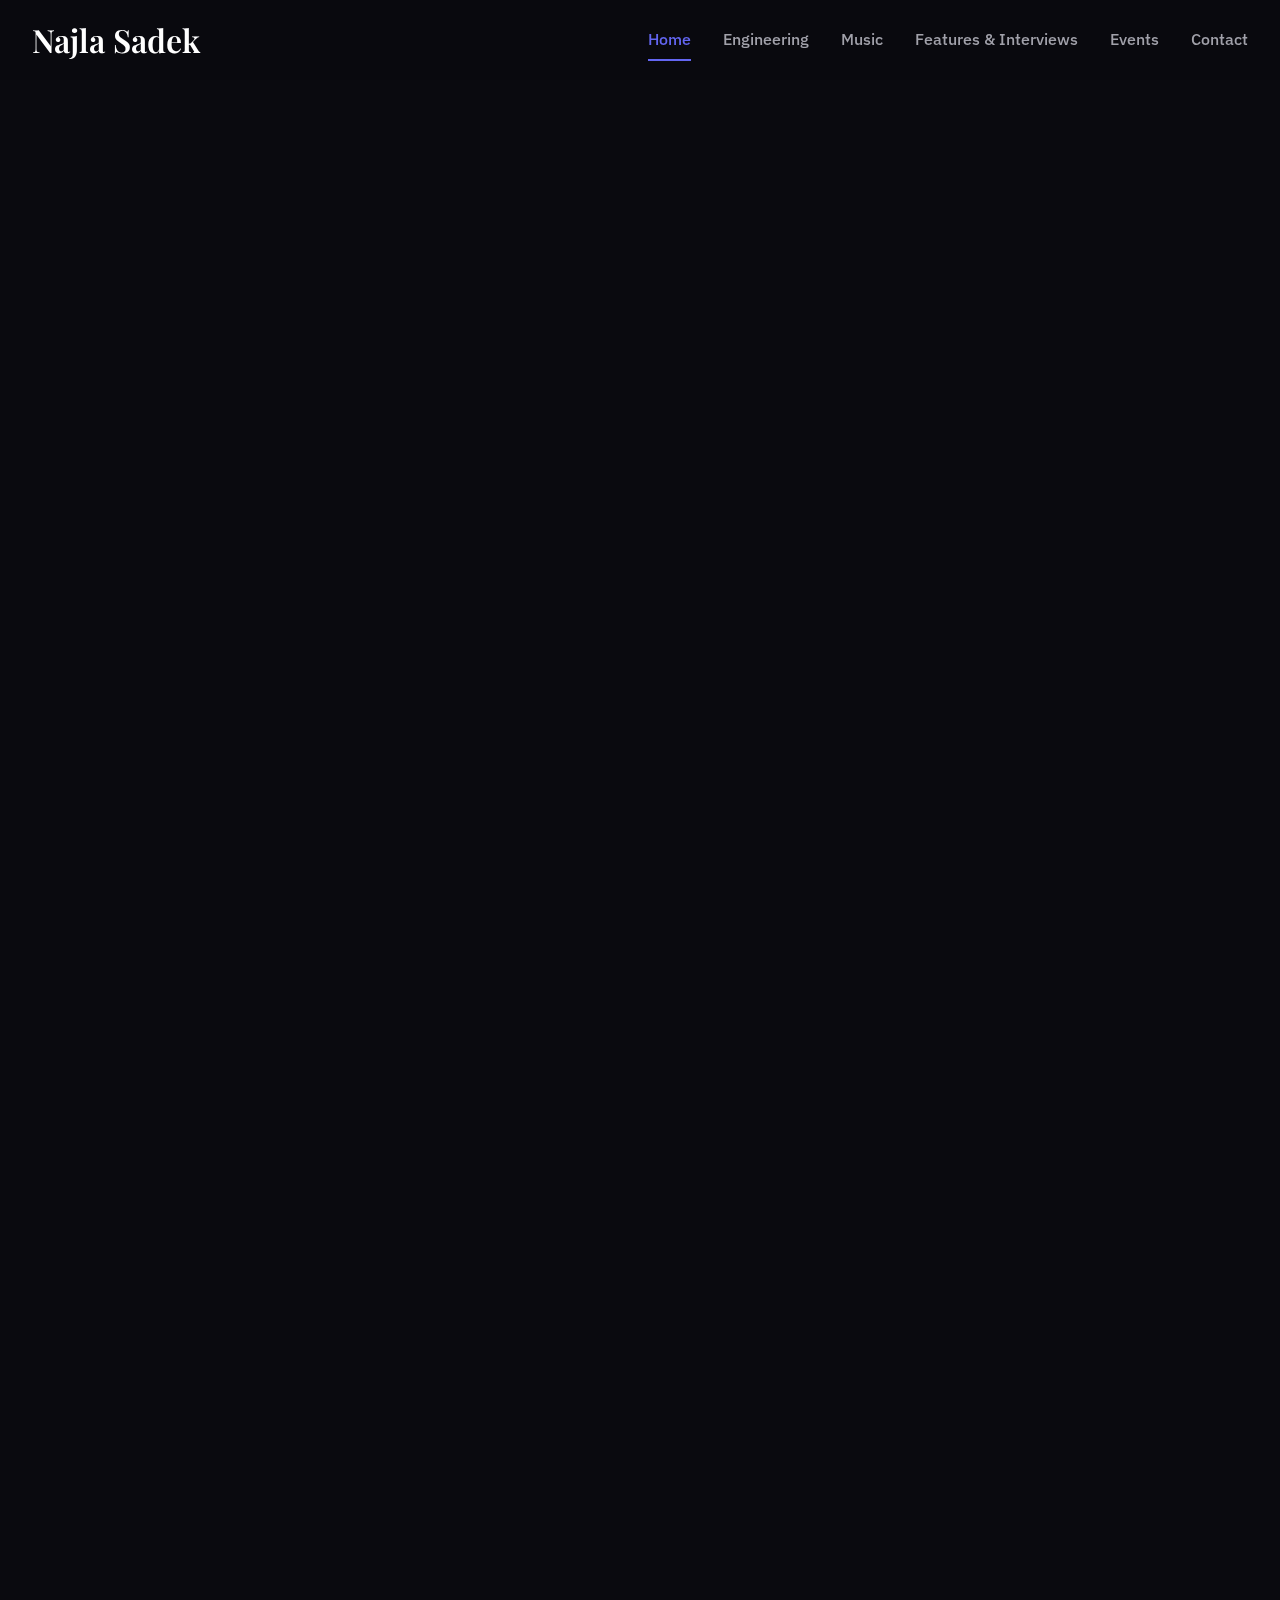
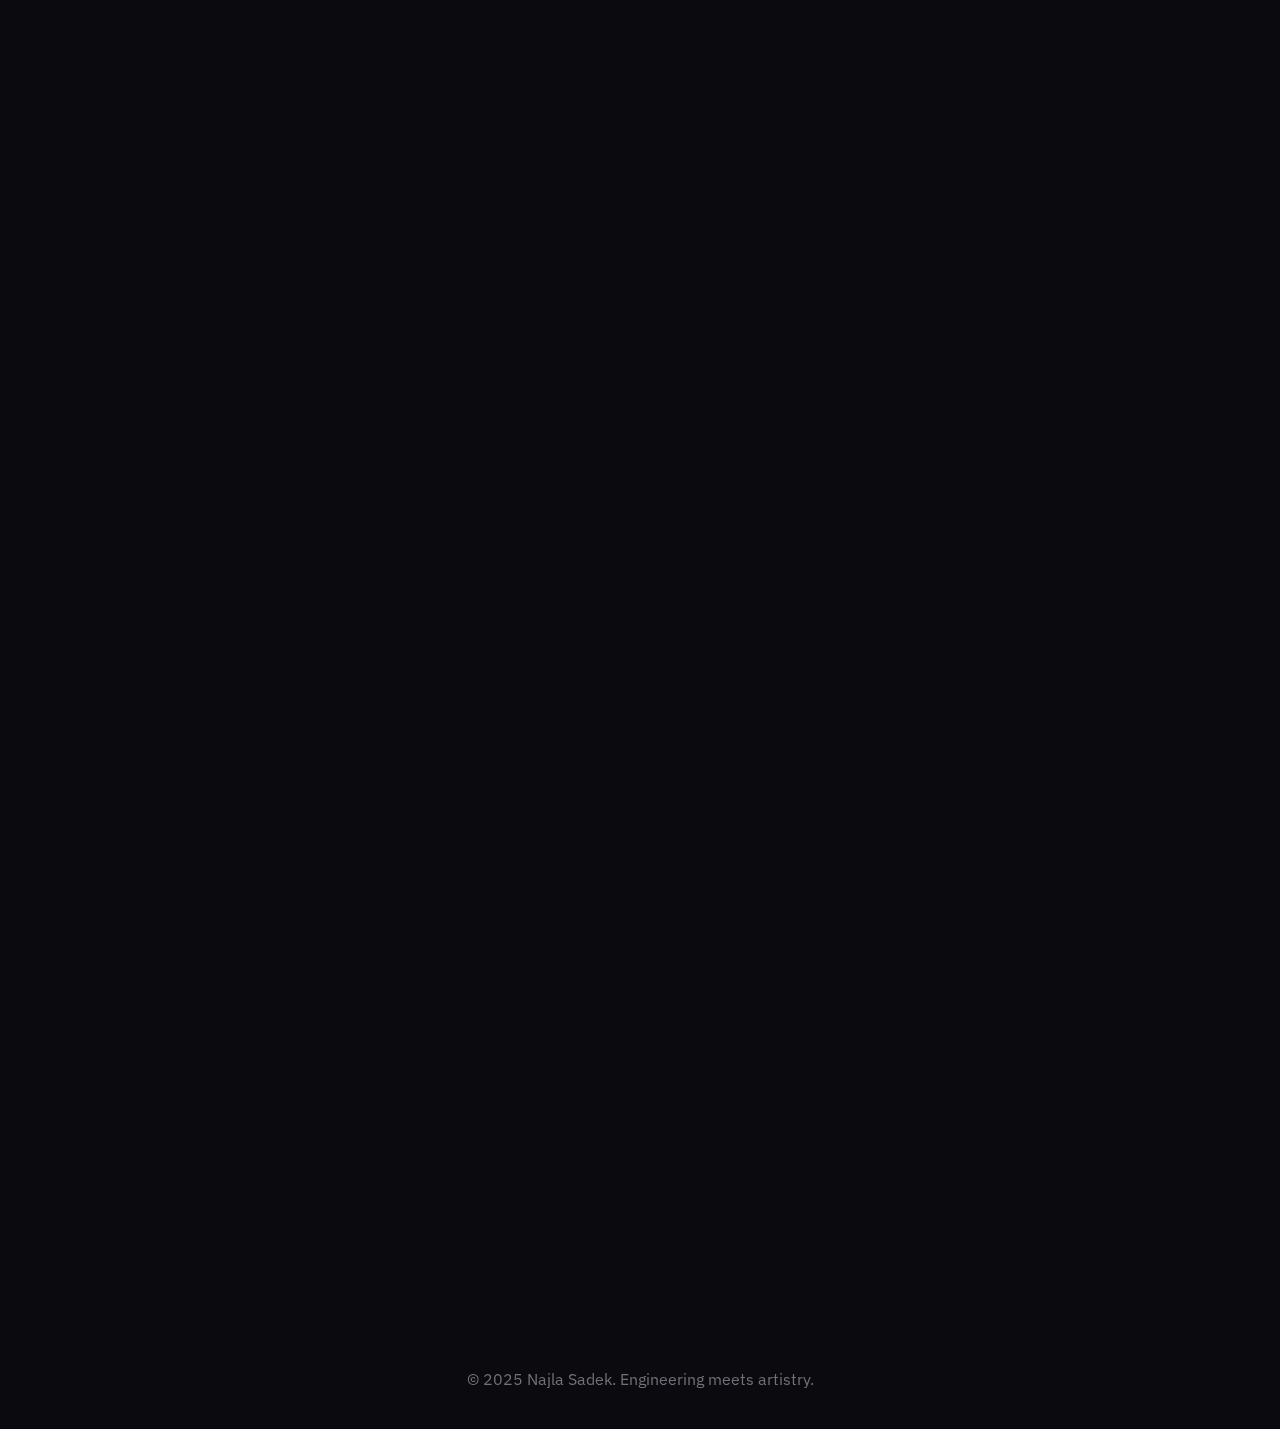
<file: index.html>
<!-- index.html -->
<!DOCTYPE html>
<html lang="en">
<head>
    <meta charset="UTF-8">
    <meta name="viewport" content="width=device-width, initial-scale=1.0">
    <title>Najla Sadek - Engineering & Arts</title>
    <link rel="preconnect" href="https://fonts.googleapis.com">
    <link rel="preconnect" href="https://fonts.gstatic.com" crossorigin>
    <link href="https://fonts.googleapis.com/css2?family=IBM+Plex+Sans:wght@300;400;500;600;700&family=Playfair+Display:wght@400;500;600;700&display=swap" rel="stylesheet">
    <link rel="stylesheet" href="styles.css">
    <link rel="manifest" href="manifest.json">
</head>
<body>
    <!-- Header -->
    <header class="header" id="header">
        <div class="header-content">
            <a href="index.html" class="logo">Najla Sadek</a>
            
            <nav class="nav" id="nav">
                <a href="index.html" class="nav-link active">Home</a>
                <a href="engineering.html" class="nav-link">Engineering</a>
                <a href="art.html" class="nav-link">Music</a>
               
                <!-- <a href="honors.html" class="nav-link">Honors</a> -->
                <a href="features.html" class="nav-link">Features & Interviews</a>
                <a href="events.html" class="nav-link">Events</a>
                <a href="contact.html" class="nav-link">Contact</a>
            </nav>
            
            <button class="mobile-menu-btn" id="mobileMenuBtn" onclick="toggleMobileMenu()">☰</button>
        </div>
    </header>

    <!-- Main Layout -->
    <div class="main-layout">
        <!-- Carousel (Desktop) -->
        <div class="carousel-container" id="carouselContainer">
            <div class="carousel" id="carousel">
                <!-- Populated by JavaScript -->
            </div>
        </div>

        <!-- Main Content -->
        <main class="main-content">
            <!-- Hero Section -->
            <div class="hero fade-in">
                <div class="hero-content">
                    <h1 class="hero-title" id="heroTitle">Engineering Meets Artistry</h1>
                    <p class="hero-subtitle" id="heroSubtitle">R&D Engineer & Classical Performer</p>
                    <p class="hero-description" id="heroDescription">From quantization  at CERN to standing ovations at AUB's Founder's Day. Bridging the worlds of artificial intelligence and classical performance with precision and passion.</p>
                    <div class="hero-actions" id="heroActions">
                        <!-- Populated by JavaScript -->
                    </div>
                </div>
            </div>

            <!-- Featured Hero Cards -->
            <div class="hero-features fade-in" id="heroFeatures">
                <!-- Populated by JavaScript -->
            </div>

            <!-- Homepage Sections -->
            <div id="homepageSections">
                <!-- Populated by JavaScript -->
            </div>
        </main>
    </div>

    <!-- Lightbox -->
    <div class="lightbox" id="lightbox">
        <div class="lightbox-content">
            <button class="lightbox-close" onclick="closeLightbox()">&times;</button>
            <button class="lightbox-nav lightbox-prev" onclick="lightboxNav(-1)">‹</button>
            <button class="lightbox-nav lightbox-next" onclick="lightboxNav(1)">›</button>
            <img class="lightbox-image" id="lightboxImage" alt="Gallery Image">
        </div>
    </div>

    <!-- Footer -->
    <footer class="footer">
        <div class="footer-content">
            <p class="footer-text">© 2025 Najla Sadek. Engineering meets artistry.</p>
            <div class="social-links" id="socialLinks">
                <!-- Populated by JavaScript -->
            </div>
        </div>
    </footer>

    <!-- Scripts -->
    <script src="data.js"></script>
    <script src="scripts.js"></script>
</body>
</html>
</file>
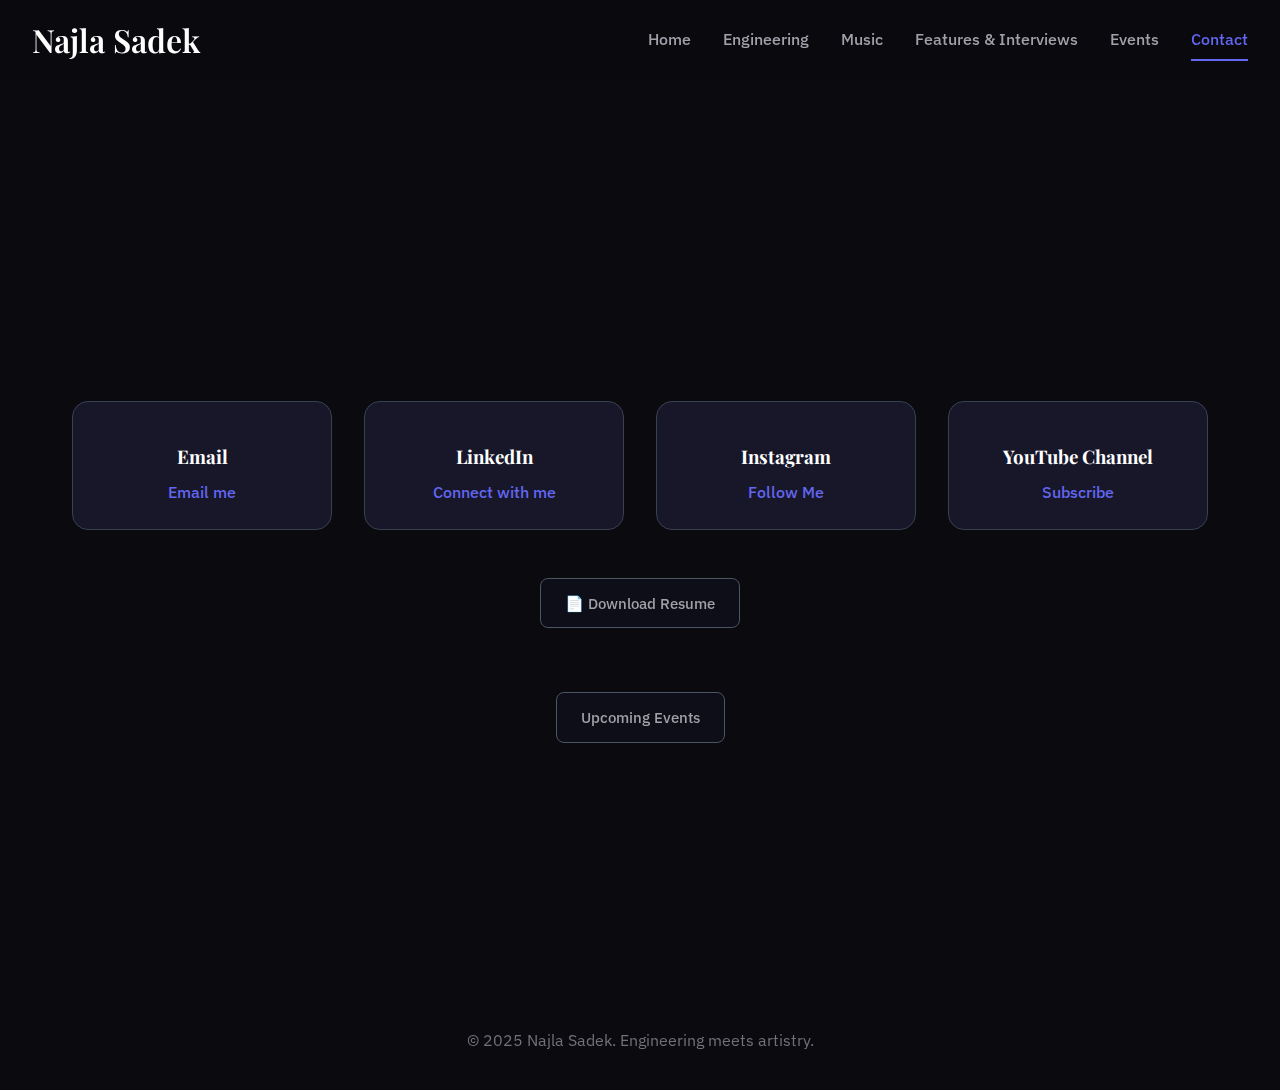
<file: contact.html>
<!-- ==================== contact.html ==================== -->
<!DOCTYPE html>
<html lang="en">
<head>
    <meta charset="UTF-8">
    <meta name="viewport" content="width=device-width, initial-scale=1.0">
    <title>Contact - Najla Sadek</title>
    <link rel="preconnect" href="https://fonts.googleapis.com">
    <link rel="preconnect" href="https://fonts.gstatic.com" crossorigin>
    <link href="https://fonts.googleapis.com/css2?family=IBM+Plex+Sans:wght@300;400;500;600;700&family=Playfair+Display:wght@400;500;600;700&display=swap" rel="stylesheet">
    <link rel="stylesheet" href="styles.css">
</head>
<body data-page="contact">
    <header class="header">
        <div class="header-content">
            <a href="index.html" class="logo">Najla Sadek</a>
            
            <nav class="nav" id="nav">
                <a href="index.html" class="nav-link">Home</a>
                <a href="engineering.html" class="nav-link">Engineering</a>
                <a href="art.html" class="nav-link">Music</a>
                <!-- <a href="honors.html" class="nav-link">Honors</a> -->
                <a href="features.html" class="nav-link">Features & Interviews</a>
                <a href="events.html" class="nav-link">Events</a>
                <a href="contact.html" class="nav-link active">Contact</a>
            </nav>
            
            <button class="mobile-menu-btn" onclick="toggleMobileMenu()">☰</button>
        </div>
    </header>

    <div class="main-layout">
        <div class="carousel-container" id="carouselContainer">
            <div class="carousel" id="carousel"></div>
        </div>

        <main class="main-content">
            <div class="section fade-in">
                <div class="section-header">
                    <h1 class="section-title">Let's Connect</h1>
                    <p class="section-subtitle">Open to collaborations in machine learning, AI research, and classical performance opportunities.</p>
                    <p style="margin: 2rem 0; font-size: 1.1rem;">
                        Whether you're interested in discussing machine learning research, AI applications, 
                        classical music collaborations, or performance opportunities, I'd love to hear from you.
                    </p>
                </div>
            </div>

            <section class="section">
                <div class="contact-info" id="contactInfo">
                    <!-- Populated by JavaScript -->
                </div>
                
                <div class="text-center mt-4" id="resumeSection">
                    <!-- Populated by JavaScript -->
                </div>
            </section>

            <section class="section">
                <div class="text-center">
                    <!-- <h3 class="section-title">Explore My Work</h3> -->
                    <div class="hero-actions">
                        <!-- <a href="engineering.html" class="btn btn-secondary">Engineering Projects</a>
                        <a href="art.html" class="btn btn-secondary">Performance Gallery</a> -->
                        <a href="events.html" class="btn btn-primary">Upcoming Events</a>
                    </div>
                </div>
            </section>
        </main>
    </div>

    <footer class="footer">
        <div class="footer-content">
            <p class="footer-text">© 2025 Najla Sadek. Engineering meets artistry.</p>
            <!-- <div class="social-links" id="socialLinks"></div> -->
        </div>
    </footer>

    <script src="data.js"></script>
    <script src="scripts.js"></script>
</body>
</html>
</file>
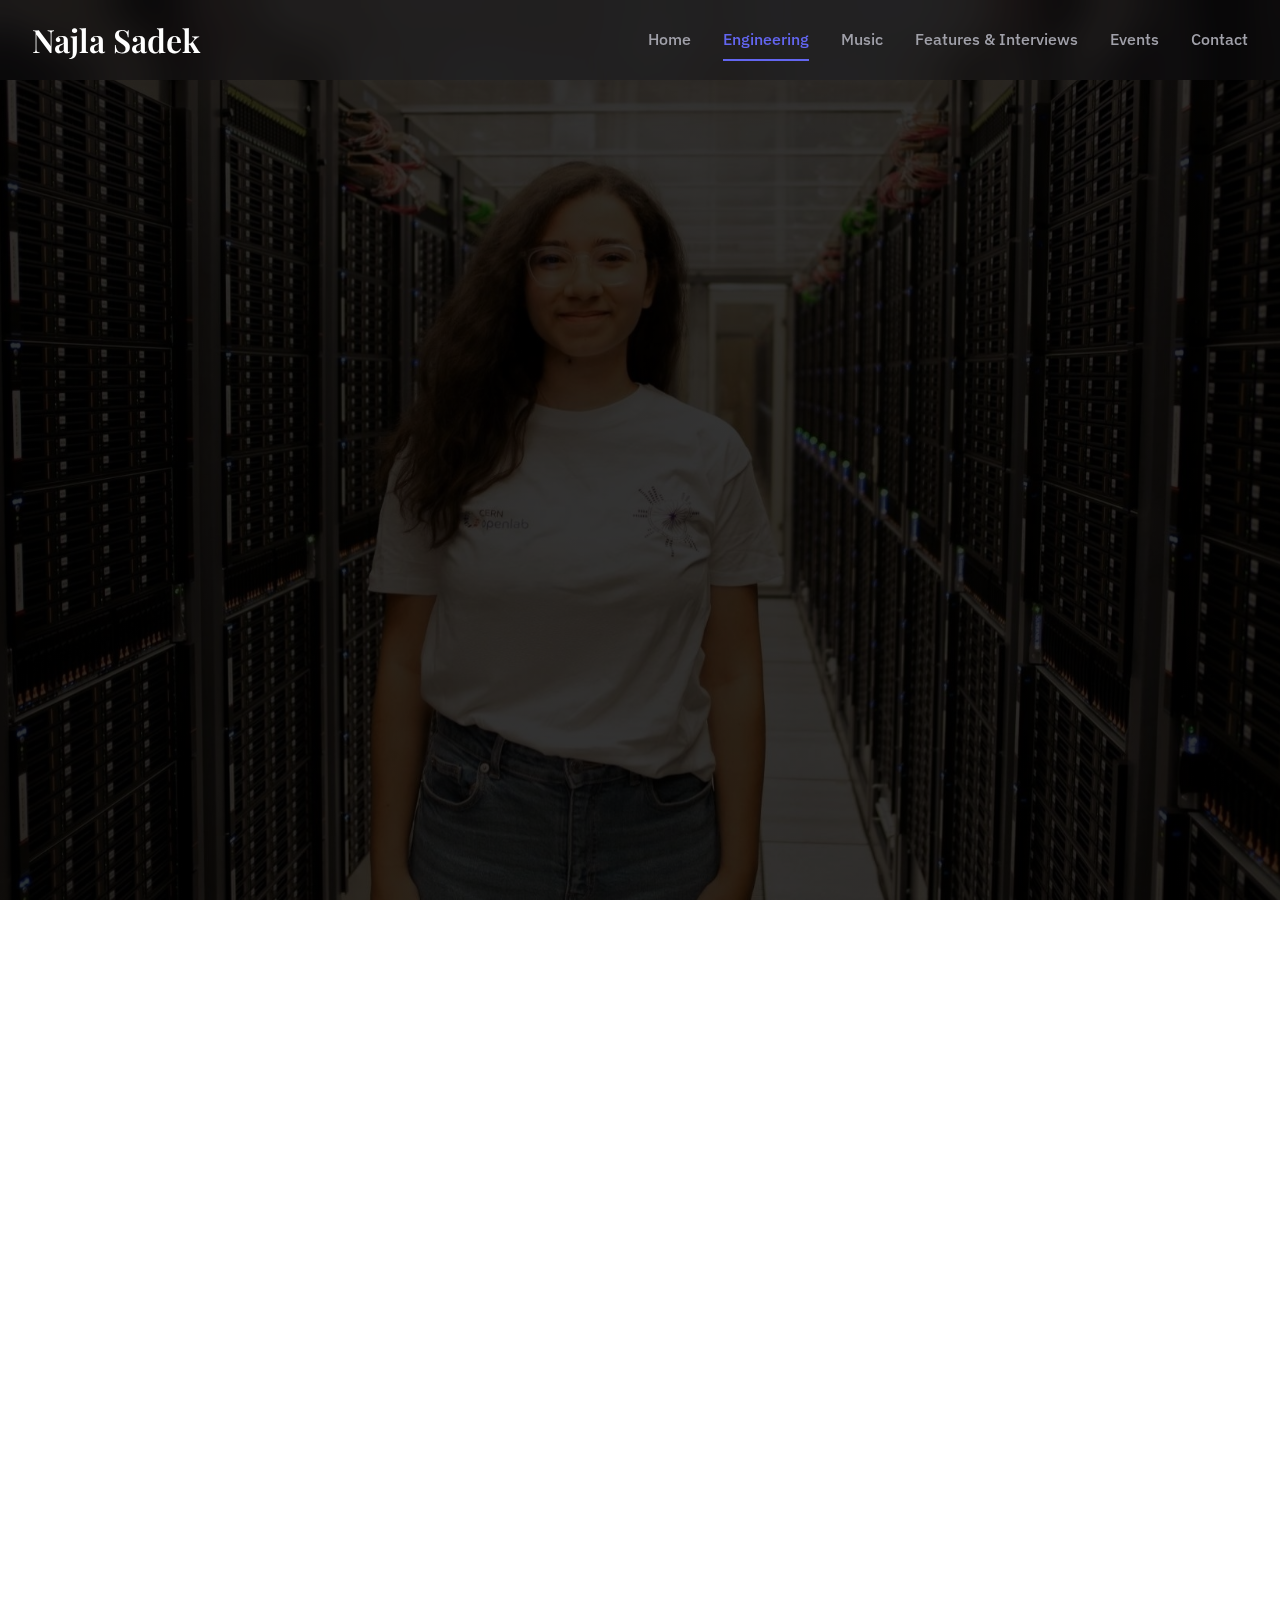
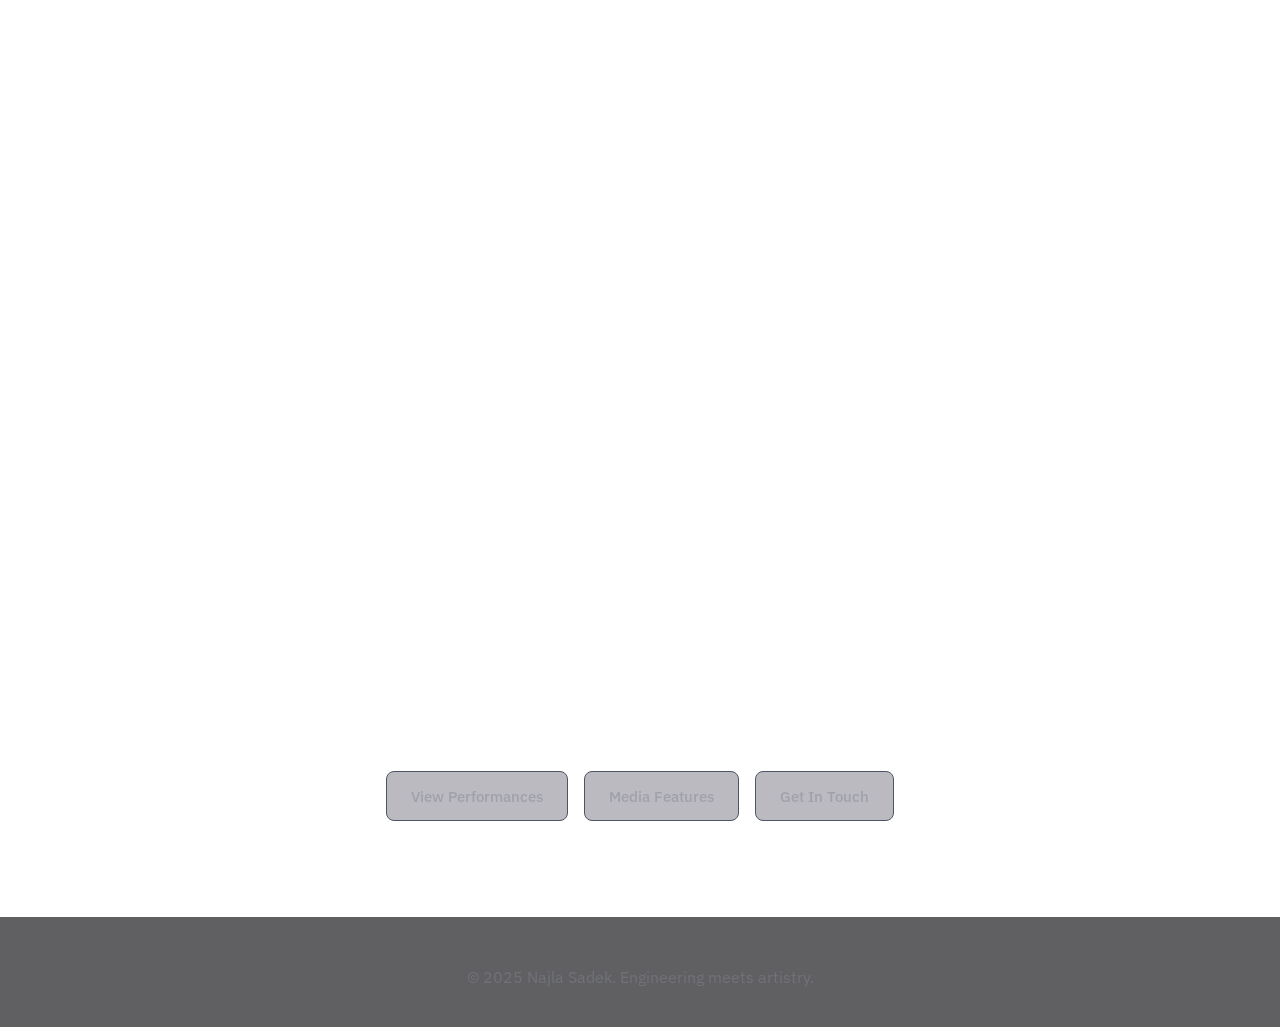
<file: engineering.html>
<!-- ==================== engineering.html ==================== -->
<!DOCTYPE html>
<html lang="en">
<head>
    <meta charset="UTF-8">
    <meta name="viewport" content="width=device-width, initial-scale=1.0">
    <title>Engineering Excellence - Najla Sadek</title>
    <link rel="preconnect" href="https://fonts.googleapis.com">
    <link rel="preconnect" href="https://fonts.gstatic.com" crossorigin>
    <link href="https://fonts.googleapis.com/css2?family=IBM+Plex+Sans:wght@300;400;500;600;700&family=Playfair+Display:wght@400;500;600;700&display=swap" rel="stylesheet">
    <link rel="stylesheet" href="styles.css">
</head>
<body data-page="engineering">
    <!-- Header -->
    <header class="header">
        <div class="header-content">
            <a href="index.html" class="logo">Najla Sadek</a>
            
            <nav class="nav" id="nav">
                <a href="index.html" class="nav-link">Home</a>
                <a href="engineering.html" class="nav-link active">Engineering</a>
                <a href="art.html" class="nav-link">Music</a>
                <!-- <a href="honors.html" class="nav-link">Honors</a> -->
                <a href="features.html" class="nav-link">Features & Interviews</a>
                <a href="events.html" class="nav-link">Events</a>
                <a href="contact.html" class="nav-link">Contact</a>
            </nav>
            
            <button class="mobile-menu-btn" onclick="toggleMobileMenu()">☰</button>
        </div>

        <style>
    body {

        background: linear-gradient(to bottom, rgba(0, 0, 0, 0.8), rgba(0, 0, 0, 0.8)),
        url('./assets/CERN-2025/16.jpg');
        background-size: cover;
        background-position: center;
        background-attachment: fixed;
    }
</style>


    </header>

    <div class="main-layout">
        <div class="carousel-container" id="carouselContainer">
            <div class="carousel" id="carousel"></div>
        </div>

        <main class="main-content">
            <div class="section fade-in">
                <div class="section-header">
                    <h1 class="section-title">Engineering Excellence</h1>
                    <p class="section-subtitle">Cutting-edge machine learning and AI development across leading organizations</p>
                </div>
            </div>

            <section class="section slide-in-left">
                <h2 class="section-title">Professional Experience</h2>
                <div class="grid grid-2" id="experienceGrid"></div>
            </section>

            <section class="section slide-in-right">
                <h2 class="section-title">Education</h2>
                <div class="grid grid-2" id="educationGrid"></div>
            </section>

            <section class="section slide-in-left">
                <h2 class="section-title">Featured Projects</h2>
                <div class="grid grid-3" id="projectsGrid"></div>
            </section>

            <section class="section slide-in-left">
                <h2 class="section-title">Competitions & Hackathons</h2>
                <div class="grid grid-3" id="competitionsGrid"></div>
            </section>

            <section class="section">
                <div class="text-center">
                    <h3 class="section-title">Explore More</h3>
                    <div class="hero-actions">
                        <a href="art.html" class="btn btn-secondary">View Performances</a>
                        <a href="features.html" class="btn btn-secondary">Media Features</a>
                        <a href="contact.html" class="btn btn-primary">Get In Touch</a>
                    </div>
                </div>
            </section>
        </main>
    </div>

    <div class="lightbox" id="lightbox">
        <div class="lightbox-content">
            <button class="lightbox-close" onclick="closeLightbox()">&times;</button>
            <button class="lightbox-nav lightbox-prev" onclick="lightboxNav(-1)">‹</button>
            <button class="lightbox-nav lightbox-next" onclick="lightboxNav(1)">›</button>
            <img class="lightbox-image" id="lightboxImage" alt="Gallery Image">
        </div>
    </div>

    <footer class="footer">
        <div class="footer-content">
            <p class="footer-text">© 2025 Najla Sadek. Engineering meets artistry.</p>
            <div class="social-links" id="socialLinks"></div>
        </div>
    </footer>

    <script src="data.js"></script>
    <script src="scripts.js"></script>
</body>
</html>
</file>
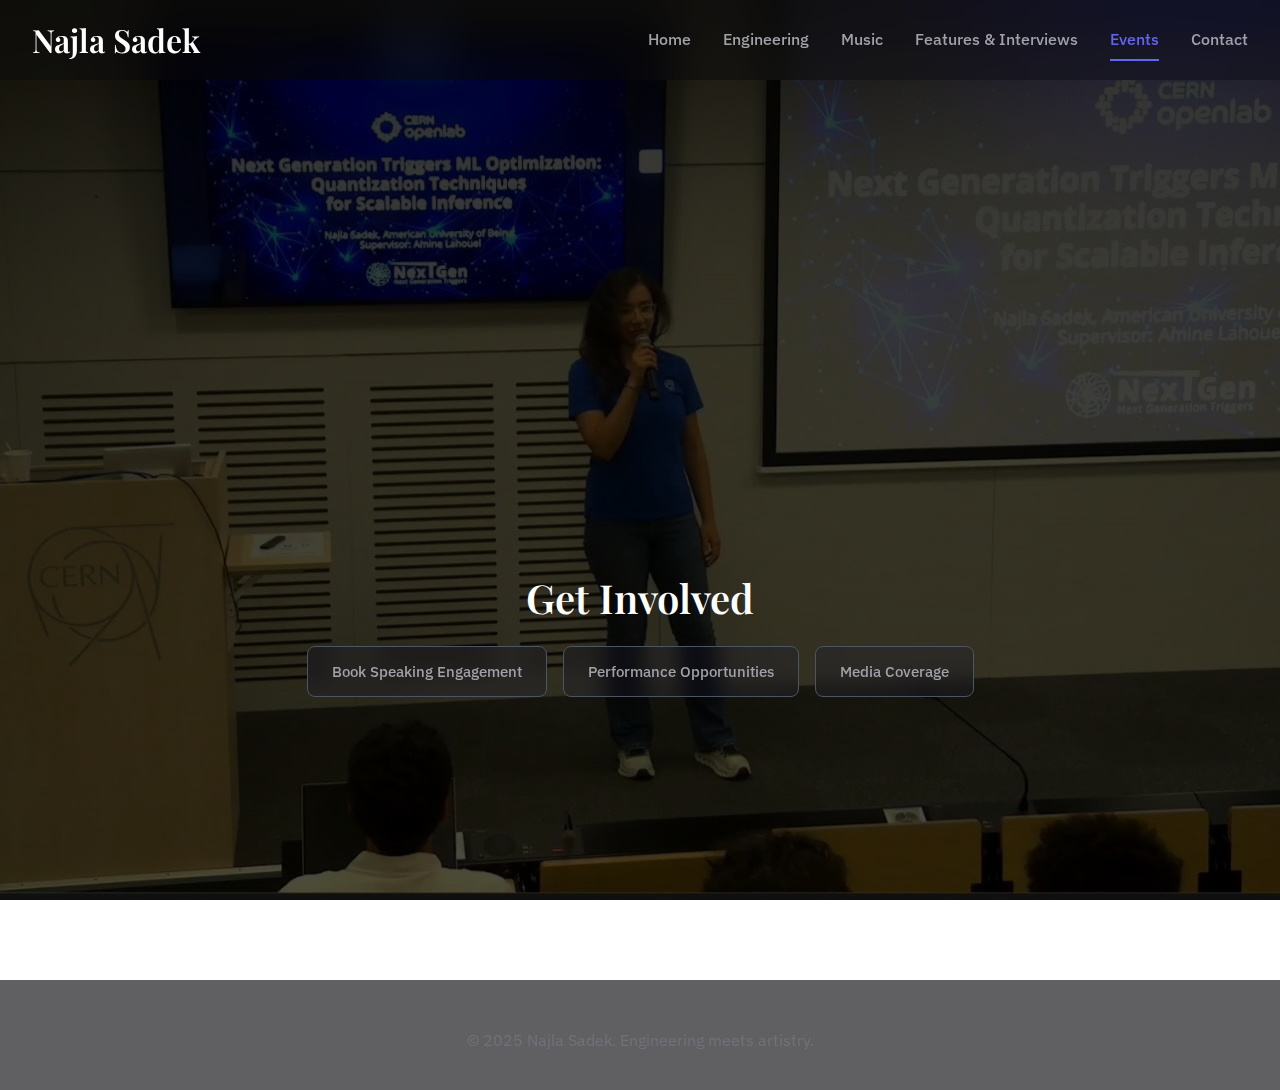
<file: events.html>
<!-- ==================== events.html ==================== -->
<!DOCTYPE html>
<html lang="en">
<head>
    <meta charset="UTF-8">
    <meta name="viewport" content="width=device-width, initial-scale=1.0">
    <title>Events & Engagements - Najla Sadek</title>
    <link rel="preconnect" href="https://fonts.googleapis.com">
    <link rel="preconnect" href="https://fonts.gstatic.com" crossorigin>
    <link href="https://fonts.googleapis.com/css2?family=IBM+Plex+Sans:wght@300;400;500;600;700&family=Playfair+Display:wght@400;500;600;700&display=swap" rel="stylesheet">
    <link rel="stylesheet" href="styles.css">

        <style>
    body {

        background: linear-gradient(to bottom, rgba(0, 0, 0, 0.8), rgba(0, 0, 0, 0.7)),
        url('./assets/CERN-2025/24.jpg');
        background-size: cover;
        background-position: center;
        background-attachment: fixed;
    }
</style>


</head>
<body data-page="events">
    <header class="header">
        <div class="header-content">
            <a href="index.html" class="logo">Najla Sadek</a>
            
            <nav class="nav" id="nav">
                <a href="index.html" class="nav-link">Home</a>
                <a href="engineering.html" class="nav-link">Engineering</a>
                <a href="art.html" class="nav-link">Music</a>
                <!-- <a href="honors.html" class="nav-link">Honors</a> -->
                <a href="features.html" class="nav-link">Features & Interviews</a>
                <a href="events.html" class="nav-link active">Events</a>
                <a href="contact.html" class="nav-link">Contact</a>
            </nav>
            
            <button class="mobile-menu-btn" onclick="toggleMobileMenu()">☰</button>
        </div>
    </header>

    <div class="main-layout">
        <div class="carousel-container" id="carouselContainer">
            <div class="carousel" id="carousel"></div>
        </div>

        <main class="main-content">
            <div class="section fade-in">
                <div class="section-header">
                    <h1 class="section-title">Events & Engagements</h1>
                    <p class="section-subtitle">Speaking engagements, performances, and upcoming events</p>
                </div>
            </div>

            <section class="section slide-in-left">
                <h2 class="section-title">Upcoming Events</h2>
                <div class="grid grid-3" id="eventsGrid"></div>
            </section>

            <section class="section">
                <div class="text-center">
                    <h3 class="section-title">Get Involved</h3>
                    <div class="hero-actions">
                        <a href="contact.html" class="btn btn-primary">Book Speaking Engagement</a>
                        <a href="art.html" class="btn btn-secondary">Performance Opportunities</a>
                        <a href="features.html" class="btn btn-secondary">Media Coverage</a>
                    </div>
                </div>
            </section>
        </main>
    </div>

    <div class="lightbox" id="lightbox">
        <div class="lightbox-content">
            <button class="lightbox-close" onclick="closeLightbox()">&times;</button>
            <button class="lightbox-nav lightbox-prev" onclick="lightboxNav(-1)">‹</button>
            <button class="lightbox-nav lightbox-next" onclick="lightboxNav(1)">›</button>
            <img class="lightbox-image" id="lightboxImage" alt="Gallery Image">
        </div>
    </div>

    <footer class="footer">
        <div class="footer-content">
            <p class="footer-text">© 2025 Najla Sadek. Engineering meets artistry.</p>
            <div class="social-links" id="socialLinks"></div>
        </div>
    </footer>

    <script src="data.js"></script>
    <script src="scripts.js"></script>
</body>
</html>
</file>
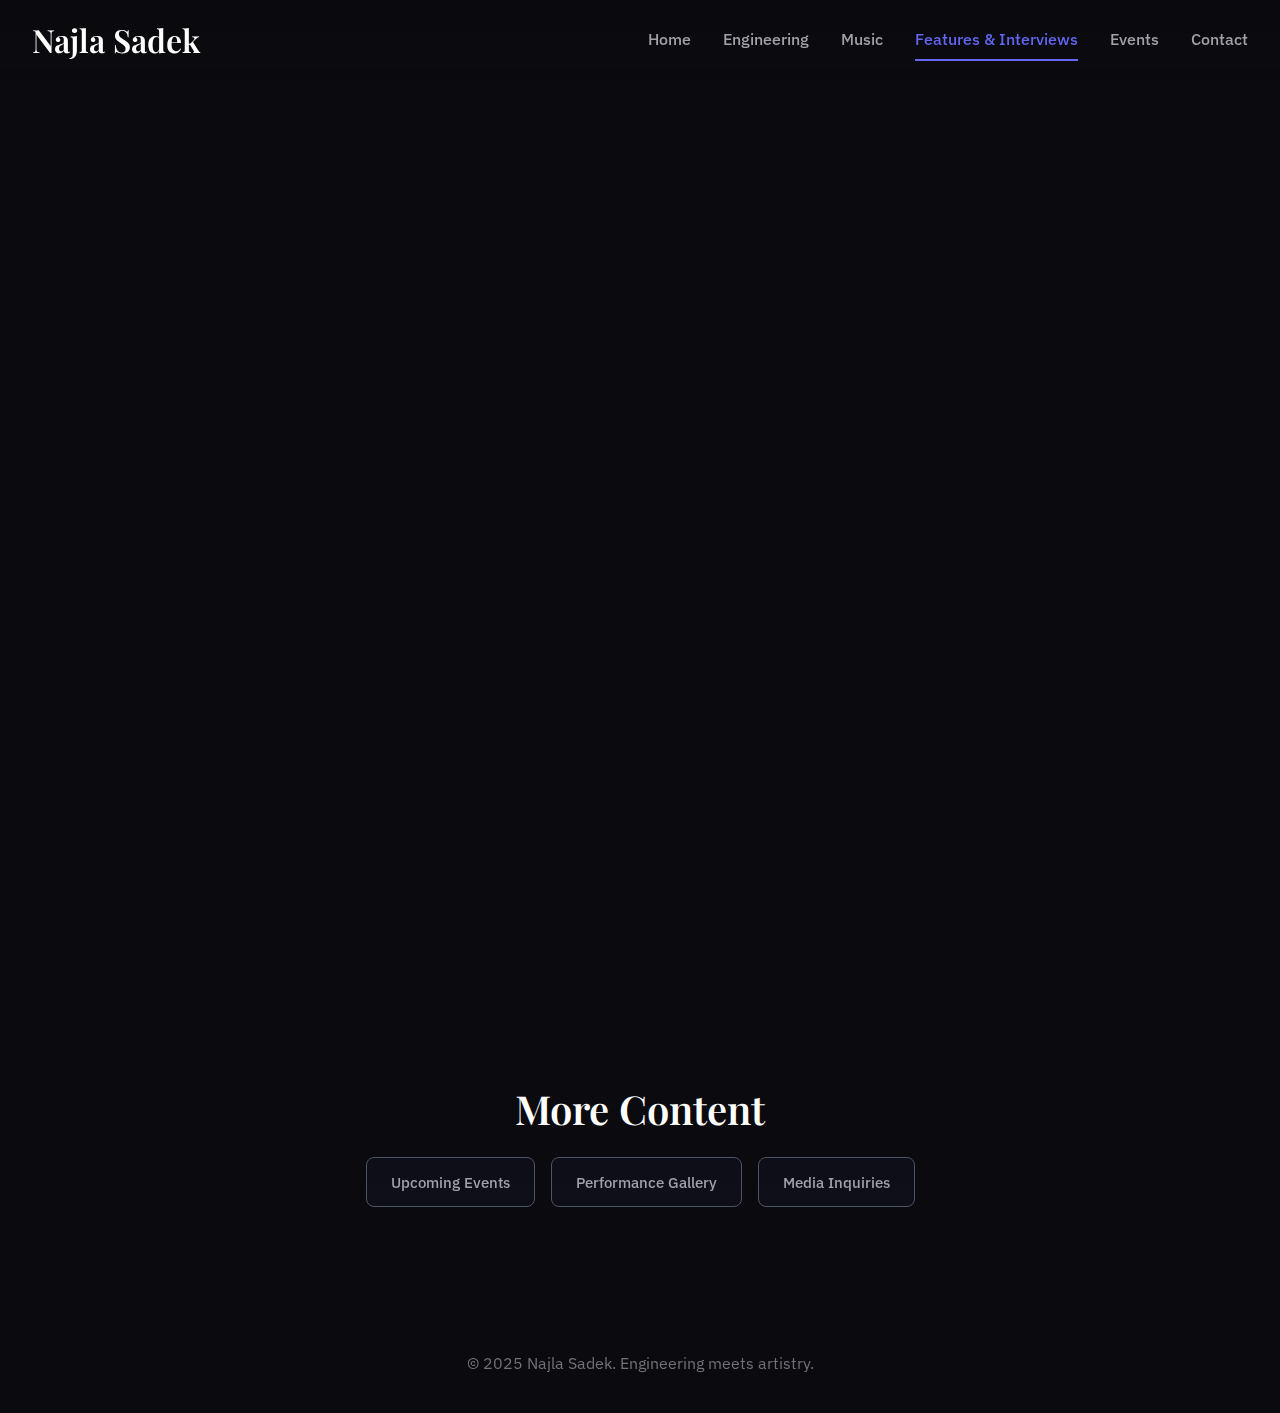
<file: features.html>
<!-- ==================== features.html ==================== -->
<!DOCTYPE html>
<html lang="en">
<head>
    <meta charset="UTF-8">
    <meta name="viewport" content="width=device-width, initial-scale=1.0">
    <title>Features & Media - Najla Sadek</title>
    <link rel="preconnect" href="https://fonts.googleapis.com">
    <link rel="preconnect" href="https://fonts.gstatic.com" crossorigin>
    <link href="https://fonts.googleapis.com/css2?family=IBM+Plex+Sans:wght@300;400;500;600;700&family=Playfair+Display:wght@400;500;600;700&display=swap" rel="stylesheet">
    <link rel="stylesheet" href="styles.css">
</head>
<body data-page="features">
    <header class="header">
        <div class="header-content">
            <a href="index.html" class="logo">Najla Sadek</a>
            
            <nav class="nav" id="nav">
                <a href="index.html" class="nav-link">Home</a>
                <a href="engineering.html" class="nav-link">Engineering</a>
                <a href="art.html" class="nav-link">Music</a>
                <!-- <a href="honors.html" class="nav-link">Honors</a> -->
                <a href="features.html" class="nav-link active">Features & Interviews</a>
                <a href="events.html" class="nav-link">Events</a>
                <a href="contact.html" class="nav-link">Contact</a>
            </nav>
            
            <button class="mobile-menu-btn" onclick="toggleMobileMenu()">☰</button>
        </div>
    </header>

    <div class="main-layout">
        <div class="carousel-container" id="carouselContainer">
            <div class="carousel" id="carousel"></div>
        </div>

        <main class="main-content">
            <div class="section fade-in">
                <div class="section-header">
                    <h1 class="section-title">Features & Media</h1>
                    <p class="section-subtitle">Highlighted work and media coverage across engineering and performance</p>
                </div>
            </div>

            <section class="section slide-in-left">
                <h2 class="section-title">Featured Content</h2>
                <div class="grid grid-2" id="featuresGrid"></div>
            </section>

            <section class="section">
                <div class="text-center">
                    <h3 class="section-title">More Content</h3>
                    <div class="hero-actions">
                        <a href="events.html" class="btn btn-secondary">Upcoming Events</a>
                        <a href="art.html" class="btn btn-secondary">Performance Gallery</a>
                        <a href="contact.html" class="btn btn-primary">Media Inquiries</a>
                    </div>
                </div>
            </section>
        </main>
    </div>

    <div class="lightbox" id="lightbox">
        <div class="lightbox-content">
            <button class="lightbox-close" onclick="closeLightbox()">&times;</button>
            <button class="lightbox-nav lightbox-prev" onclick="lightboxNav(-1)">‹</button>
            <button class="lightbox-nav lightbox-next" onclick="lightboxNav(1)">›</button>
            <img class="lightbox-image" id="lightboxImage" alt="Gallery Image">
        </div>
    </div>

    <footer class="footer">
        <div class="footer-content">
            <p class="footer-text">© 2025 Najla Sadek. Engineering meets artistry.</p>
            <div class="social-links" id="socialLinks"></div>
        </div>
    </footer>

    <script src="data.js"></script>
    <script src="scripts.js"></script>
</body>
</html>
</file>
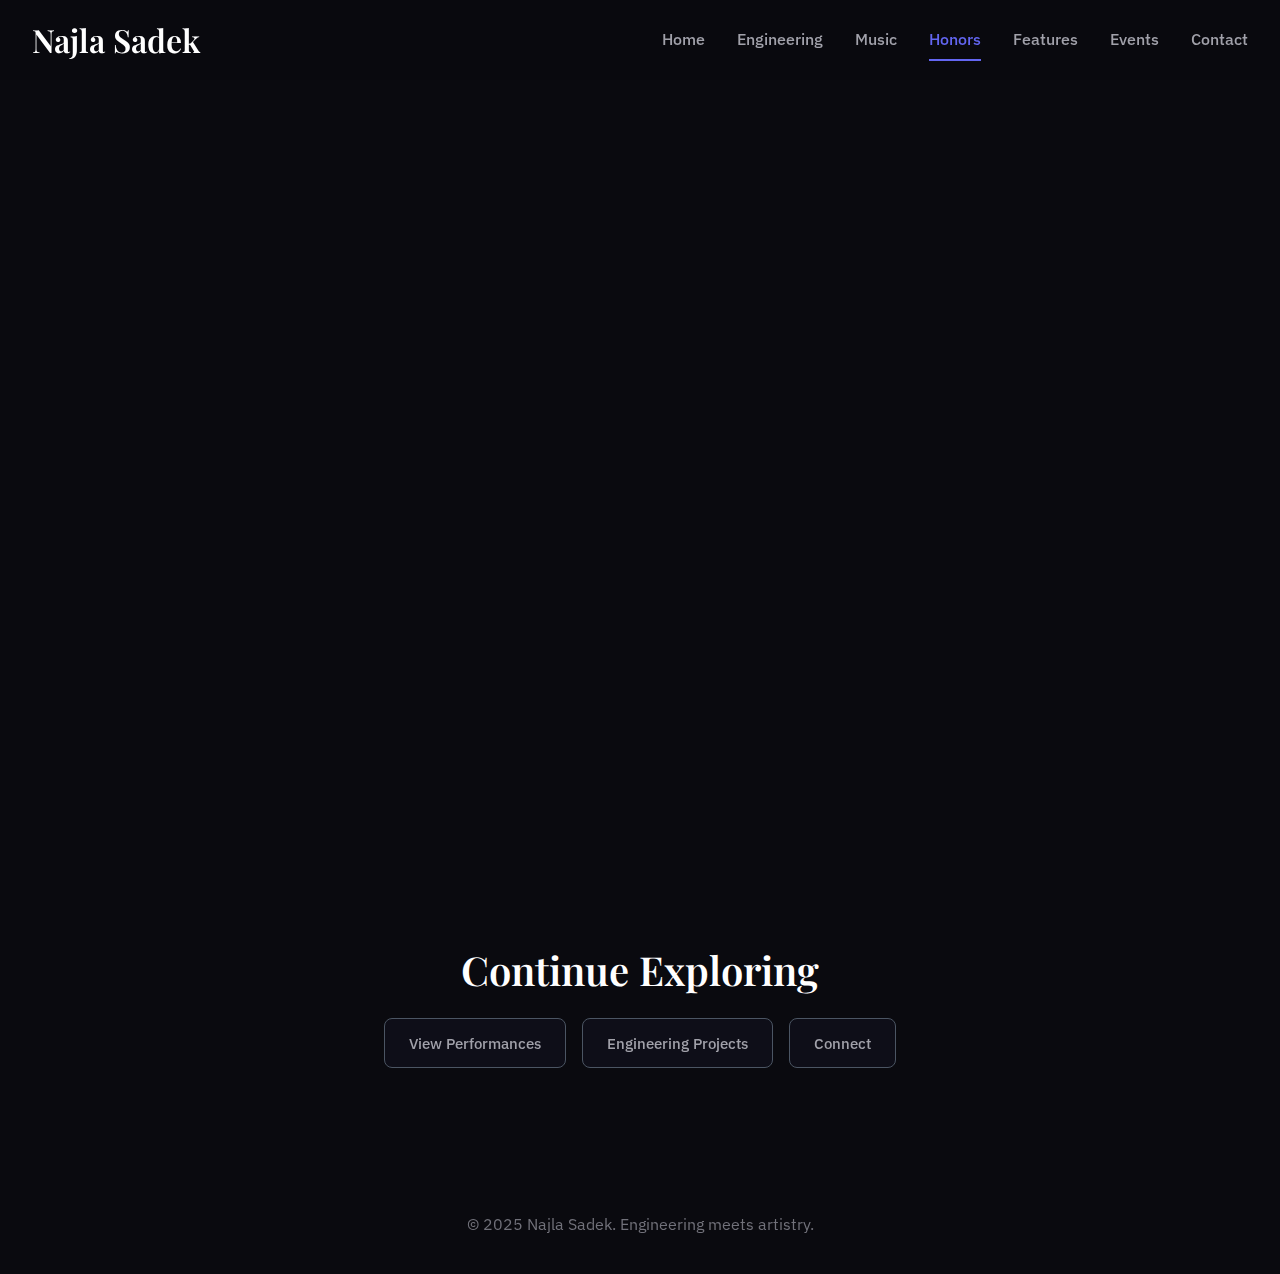
<file: honors.html>
<!-- ==================== honors.html ==================== -->
<!DOCTYPE html>
<html lang="en">
<head>
    <meta charset="UTF-8">
    <meta name="viewport" content="width=device-width, initial-scale=1.0">
    <title>Honors & Awards - Najla Sadek</title>
    <link rel="preconnect" href="https://fonts.googleapis.com">
    <link rel="preconnect" href="https://fonts.gstatic.com" crossorigin>
    <link href="https://fonts.googleapis.com/css2?family=IBM+Plex+Sans:wght@300;400;500;600;700&family=Playfair+Display:wght@400;500;600;700&display=swap" rel="stylesheet">
    <link rel="stylesheet" href="styles.css">
</head>
<body data-page="honors">
    <header class="header">
        <div class="header-content">
            <a href="index.html" class="logo">Najla Sadek</a>
            
            <nav class="nav" id="nav">
                <a href="index.html" class="nav-link">Home</a>
                <a href="engineering.html" class="nav-link">Engineering</a>
                <a href="art.html" class="nav-link">Music</a>
                <a href="honors.html" class="nav-link active">Honors</a>
                <a href="features.html" class="nav-link">Features</a>
                <a href="events.html" class="nav-link">Events</a>
                <a href="contact.html" class="nav-link">Contact</a>
            </nav>
            
            <button class="mobile-menu-btn" onclick="toggleMobileMenu()">☰</button>
        </div>
    </header>

    <div class="main-layout">
        <div class="carousel-container" id="carouselContainer">
            <div class="carousel" id="carousel"></div>
        </div>

        <main class="main-content">
            <div class="section fade-in">
                <div class="section-header">
                    <h1 class="section-title">Honors & Awards</h1>
                    <p class="section-subtitle">Recognition for excellence in both engineering and artistic endeavors</p>
                </div>
            </div>

            <section class="section slide-in-left">
                <h2 class="section-title">Academic & Professional Recognition</h2>
                <div class="grid grid-3" id="honorsGrid"></div>
            </section>

            <section class="section">
                <div class="text-center">
                    <h3 class="section-title">Continue Exploring</h3>
                    <div class="hero-actions">
                        <a href="art.html" class="btn btn-secondary">View Performances</a>
                        <a href="engineering.html" class="btn btn-secondary">Engineering Projects</a>
                        <a href="contact.html" class="btn btn-primary">Connect</a>
                    </div>
                </div>
            </section>
        </main>
    </div>

    <div class="lightbox" id="lightbox">
        <div class="lightbox-content">
            <button class="lightbox-close" onclick="closeLightbox()">&times;</button>
            <button class="lightbox-nav lightbox-prev" onclick="lightboxNav(-1)">‹</button>
            <button class="lightbox-nav lightbox-next" onclick="lightboxNav(1)">›</button>
            <img class="lightbox-image" id="lightboxImage" alt="Gallery Image">
        </div>
    </div>

    <footer class="footer">
        <div class="footer-content">
            <p class="footer-text">© 2025 Najla Sadek. Engineering meets artistry.</p>
            <div class="social-links" id="socialLinks"></div>
        </div>
    </footer>

    <script src="data.js"></script>
    <script src="scripts.js"></script>
</body>
</html>
</file>
<file: styles.css>
/* Portfolio Website Styles */

:root {
    --primary: #6366f1;
    --secondary: #8b5cf6;
    --accent: #f59e0b;
    --background: #0a0a0f;
    /* --surface: #1a1a2e; */
    --surface: rgba(26, 26, 46, 0.85); /* 80% opacity */
    --surface-light: #252544;
    --text-primary: #ffffff;
    --text-secondary: #a1a1aa;
    --text-muted: #71717a;
    --border: #374151;
    --border-light: #4b5563;
    --success: #10b981;
    --warning: #f59e0b;
    --error: #ef4444;
    
    --font-display: 'Playfair Display', serif;
    --font-body: 'IBM Plex Sans', sans-serif;
    
    --header-height: 80px;
    --sidebar-width: 300px;
    --container-max: 1400px;
    --content-max: 1200px;
    
    --transition: all 0.3s cubic-bezier(0.4, 0, 0.2, 1);
    --shadow-sm: 0 1px 2px 0 rgb(0 0 0 / 0.05);
    --shadow: 0 4px 6px -1px rgb(0 0 0 / 0.1);
    --shadow-lg: 0 10px 15px -3px rgb(0 0 0 / 0.1);
    --shadow-xl: 0 20px 25px -5px rgb(0 0 0 / 0.1);
}

* {
    margin: 0;
    padding: 0;
    box-sizing: border-box;
}

html {
    scroll-behavior: smooth;
    overflow-x: hidden;
}

body {
    font-family: var(--font-body);
    background: var(--background);
    color: var(--text-primary);
    line-height: 1.6;
    overflow-x: hidden;
}

/* Header */
.header {
    position: fixed;
    top: 0;
    left: 0;
    right: 0;
    height: var(--header-height);
    background: rgba(10, 10, 15, 0.35);
    backdrop-filter: blur(20px);
    /* border-bottom: 1px solid var(--border); */
    z-index: 1000;
    transition: var(--transition);
}

.header-content {
    max-width: var(--container-max);
    margin: 0 auto;
    height: 100%;
    display: flex;
    align-items: center;
    justify-content: space-between;
    padding: 0 2rem;
}

.logo {
    font-family: var(--font-display);
    font-size: 2rem;
    font-weight: 600;
    color: var(--text-primary);
    text-decoration: none;
    transition: var(--transition);
}

.logo:hover {
    color: var(--primary);
}

.nav {
    display: flex;
    align-items: center;
    gap: 2rem;
}

.nav-link {
    color: var(--text-secondary);
    text-decoration: none;
    font-weight: 500;
    transition: var(--transition);
    position: relative;
    padding: 0.5rem 0;
}

.nav-link:hover,
.nav-link.active {
    color: var(--primary);
}

.nav-link::after {
    content: '';
    position: absolute;
    bottom: 0;
    left: 0;
    width: 0;
    height: 2px;
    background: var(--primary);
    transition: var(--transition);
}

.nav-link:hover::after,
.nav-link.active::after {
    width: 100%;
}

.mobile-menu-btn {
    display: none;
    background: none;
    border: none;
    color: var(--text-primary);
    font-size: 1.5rem;
    cursor: pointer;
    padding: 0.5rem;
}

/* Main Layout */
.main-layout {
    display: grid;
    grid-template-columns: 1fr;
    min-height: 100vh;
    margin-top: var(--header-height);
}

.main-content {
    width: 100%;
    max-width: var(--content-max);
    margin: 0 auto;
    padding: 2rem;
}

/* Hero Section */
.hero {
    padding: 4rem 0 6rem;
    text-align: center;
    position: relative;
    overflow: hidden;
}

.hero::before {
    content: '';
    position: absolute;
    top: 0;
    left: 0;
    right: 0;
    height: 100%;
    background: linear-gradient(135deg, var(--primary)/10, var(--secondary)/5);
    pointer-events: none;
}

.hero-content {
    position: relative;
    z-index: 2;
    max-width: 800px;
    margin: 0 auto;
}

.hero-title {
    font-family: var(--font-display);
    font-size: clamp(2.5rem, 5vw, 4rem);
    font-weight: 700;
    margin-bottom: 1rem;
    background: linear-gradient(135deg, var(--primary), var(--secondary));
    -webkit-background-clip: text;
    -webkit-text-fill-color: transparent;
    background-clip: text;
}

.hero-subtitle {
    font-size: 1.25rem;
    color: var(--text-secondary);
    margin-bottom: 1.5rem;
    font-weight: 500;
}

.hero-description {
    font-size: 1.1rem;
    color: var(--text-muted);
    margin-bottom: 3rem;
    line-height: 1.8;
}

.hero-actions {
    display: flex;
    gap: 1rem;
    justify-content: center;
    flex-wrap: wrap;
}

/* Buttons */
.btn {
    display: inline-flex;
    align-items: center;
    gap: 0.5rem;
    padding: 0.75rem 1.5rem;
    border: none;
    border-radius: 0.5rem;
    font-family: var(--font-body);
    font-weight: 500;
    text-decoration: none;
    cursor: pointer;
    transition: var(--transition);
    font-size: 0.95rem;
}

/* .btn-primary {

    background: transparent;
    color: var(--text-secondary);
    border: 1px solid var(--border-light);
} */

.btn-primary {
    background: rgba(26, 26, 46, 0.3);
    backdrop-filter: blur(10px);
    color: var(--text-secondary);
    border: 1px solid var(--border-light);
}

.btn-primary:hover {
    /* background: #5856eb;
    transform: translateY(-2px);
    box-shadow: var(--shadow-lg); */
        background: var(--surface-light);
    color: var(--text-primary);
    border-color: var(--primary);
}

/* .btn-secondary {
  
    backdrop-filter: blur(100px);
    color: var(--text-secondary);
    border: 1px solid var(--border-light);
} */


.btn-secondary {
    background: rgba(26, 26, 46, 0.3);
    backdrop-filter: blur(10px);
    color: var(--text-secondary);
    border: 1px solid var(--border-light);
}

.btn-secondary:hover {
    background: var(--surface-light);
    color: var(--text-primary);
    border-color: var(--primary);
}

/* Cards */
.card {
    background: var(--surface);
    border: 1px solid var(--border);
    border-radius: 1rem;
    padding: 1.5rem;
    transition: var(--transition);
    height: 100%;
    display: flex;
    flex-direction: column;
}

.card:hover {
    transform: translateY(-4px);
    box-shadow: var(--shadow-xl);
    border-color: var(--border-light);
}

.card-image {
    width: 100%;
    height: 200px;
    object-fit: cover;
    border-radius: 0.5rem;
    margin-bottom: 1rem;
    cursor: pointer;
    transition: var(--transition);
}

.card-image:hover {
    transform: scale(1.02);
}

.card-header {
    margin-bottom: 1rem;
}

.card-title {
    font-family: var(--font-display);
    font-size: 1.25rem;
    font-weight: 600;
    margin-bottom: 0.5rem;
    color: var(--text-primary);
}

.card-subtitle {
    font-size: 0.95rem;
    color: var(--text-secondary);
    margin-bottom: 0.5rem;
}

.card-text {
    color: var(--text-muted);
    flex-grow: 1;
    line-height: 1.6;
}

.card-footer {
    margin-top: 1rem;
    padding-top: 1rem;
    border-top: 1px solid var(--border);
    display: flex;
    gap: 0.5rem;
    flex-wrap: wrap;
}

.card-link {
    font-size: 0.85rem;
    color: var(--primary);
    text-decoration: none;
    font-weight: 500;
    transition: var(--transition);
}

.card-link:hover {
    text-decoration: underline;
    color: var(--secondary);
}

/* Grids */
.grid {
    display: grid;
    gap: 2rem;
    margin-bottom: 3rem;
}

.grid-1 { grid-template-columns: 1fr; }
.grid-2 { grid-template-columns: repeat(auto-fit, minmax(350px, 1fr)); }
.grid-3 { grid-template-columns: repeat(auto-fit, minmax(300px, 1fr)); }
.grid-4 { grid-template-columns: repeat(auto-fit, minmax(250px, 1fr)); }

/* Sections */
.section {
    margin-bottom: 4rem;
}

.section-header {
    text-align: center;
    margin-bottom: 3rem;
}

.section-title {
    font-family: var(--font-display);
    font-size: 2.5rem;
    font-weight: 600;
    margin-bottom: 1rem;
    color: var(--text-primary);
}

.section-subtitle {
    font-size: 1.1rem;
    color: var(--text-secondary);
    max-width: 600px;
    margin: 0 auto;
}

/* Featured Cards */
.hero-features {
    display: grid;
    grid-template-columns: repeat(auto-fit, minmax(400px, 1fr));
    gap: 2rem;
    margin: 4rem 0;
}

.featured-card {
    background: var(--surface);
    border: 1px solid var(--border-light);
    border-radius: 1rem;
    overflow: hidden;
    transition: var(--transition);
    position: relative;
}

.featured-card:hover {
    transform: translateY(-8px);
    box-shadow: var(--shadow-xl);
    border-color: var(--primary);
}

.featured-card .card-image {
    height: 250px;
    margin: 0;
    border-radius: 0;
}

.featured-card .card-content {
    padding: 2rem;
}

.featured-badge {
    position: absolute;
    top: 1rem;
    left: 1rem;
    background: var(--primary);
    color: white;
    padding: 0.25rem 0.75rem;
    border-radius: 1rem;
    font-size: 0.75rem;
    font-weight: 600;
    text-transform: uppercase;
}

/* Carousel */
.carousel-container {
    position: fixed;
    right: 2rem;
    top: 50%;
    transform: translateY(-50%);
    width: 150px; /* Increase from 120px to 150px */
    max-height: 80vh; /* Increase from 70vh to 80vh */
    z-index: 500;
    display: none;
}

.carousel-item {
    width: 120px; /* Increase from 90px to 120px */
    height: 120px; /* Increase from 90px to 120px */
    border-radius: 0.5rem;
    overflow: hidden;
    cursor: pointer;
    transition: var(--transition);
    border: 2px solid transparent;
}

.carousel {
    display: flex;
    flex-direction: column;
    gap: 1rem;
    background: var(--surface);
    border: 1px solid var(--border);
    border-radius: 1rem;
    padding: 1rem;
    backdrop-filter: blur(20px);
}



.carousel-item:hover,
.carousel-item.active {
    border-color: var(--primary);
    transform: scale(1.1);
}

.carousel-item img {
    width: 100%;
    height: 100%;
    object-fit: cover;
}

/* Video Embeds */
.video-container {
    position: relative;
    width: 100%;
    height: 0;
    padding-bottom: 56.25%; /* 16:9 */
    border-radius: 0.5rem;
    overflow: hidden;
    margin-bottom: 1rem;
}

.video-container iframe {
    position: absolute;
    top: 0;
    left: 0;
    width: 100%;
    height: 100%;
    border: none;
    border-radius: 0.5rem;
}

/* Gallery */
.gallery-grid {
    display: grid;
    grid-template-columns: repeat(auto-fit, minmax(200px, 1fr));
    gap: 1rem;
    margin: 1rem 0;
}

.gallery-item {
    aspect-ratio: 1;
    overflow: hidden;
    border-radius: 0.5rem;
    cursor: pointer;
    transition: var(--transition);
}

.gallery-item:hover {
    transform: scale(1.05);
}

.gallery-item img {
    width: 100%;
    height: 100%;
    object-fit: cover;
}

/* Lightbox */
.lightbox {
    display: none;
    position: fixed;
    top: 0;
    left: 0;
    width: 100%;
    height: 100%;
    background: rgba(0, 0, 0, 0.95);
    z-index: 2000;
    justify-content: center;
    align-items: center;
}

.lightbox.active {
    display: flex;
    padding: 2rem; /* Add padding to prevent edge touching */
}

.lightbox-content {
    max-width: 90vw;
    max-height: 90vh;
    position: relative;
    display: flex; /* Add this */
    justify-content: center; /* Add this */
    align-items: center; /* Add this */
}

.lightbox-image {
    max-width: 100%;
    max-height: 100%;
    width: auto; /* Add this */
    height: auto; /* Add this */
    object-fit: contain;
    border-radius: 0.5rem;
}

.lightbox-close {
    position: absolute;
    top: -3rem;
    right: 0;
    background: none;
    border: none;
    color: white;
    font-size: 2rem;
    cursor: pointer;
    padding: 0.5rem;
    transition: var(--transition);
}

.lightbox-close:hover {
    color: var(--primary);
}

.lightbox-nav {
    position: absolute;
    top: 50%;
    transform: translateY(-50%);
    background: rgba(255, 255, 255, 0.1);
    border: none;
    color: white;
    font-size: 2rem;
    padding: 1rem;
    cursor: pointer;
    border-radius: 0.5rem;
    transition: var(--transition);
}

.lightbox-nav:hover {
    background: rgba(255, 255, 255, 0.2);
}

.lightbox-prev {
    left: -4rem;
}

.lightbox-next {
    right: -4rem;
}

/* Tags */
.tags {
    display: flex;
    gap: 0.5rem;
    flex-wrap: wrap;
    margin: 1rem 0;
}

.tag {
    padding: 0.25rem 0.75rem;
    background: var(--surface-light);
    color: var(--text-secondary);
    border-radius: 1rem;
    font-size: 0.75rem;
    font-weight: 500;
}

.tag.hero { background: var(--primary); color: white; }
.tag.carousel { background: var(--secondary); color: white; }
.tag.performance { background: var(--accent); color: white; }
.tag.featured { background: var(--success); color: white; }

/* Contact Section */
.contact-info {
    display: grid;
    grid-template-columns: repeat(auto-fit, minmax(250px, 1fr));
    gap: 2rem;
    margin: 3rem 0;
}

.contact-card {
    text-align: center;
    padding: 1.5rem;
    background: var(--surface);
    border: 1px solid var(--border);
    border-radius: 1rem;
    transition: var(--transition);
}

.contact-card:hover {
    transform: translateY(-4px);
    border-color: var(--primary);
    box-shadow: var(--shadow-lg);
}

.contact-icon {
    font-size: 2rem;
    margin-bottom: 1rem;
    display: block;
}

.contact-card h3 {
    font-family: var(--font-display);
    color: var(--text-primary);
    margin-bottom: 0.5rem;
}

.contact-link {
    color: var(--primary);
    text-decoration: none;
    font-weight: 500;
    transition: var(--transition);
}

.contact-link:hover {
    text-decoration: underline;
    color: var(--secondary);
}

/* Footer */
.footer {
    height: 110px;
    background: rgba(10, 10, 15, 0.65);
    backdrop-filter: blur(20px);
    /* border-top: 1px solid var(--border); */
    padding: 3rem 3rem;
    text-align: center;
    /* margin-top: 1rem; */
}

.footer-content {
    max-width: var(--content-max);
    margin: 0 auto;
}

.footer-text {
    color: var(--text-muted);
    margin-bottom: 1rem;
}

.social-links {
    display: flex;
    justify-content: center;
    gap: 2rem;
}

.social-link {
    color: var(--text-secondary);
    font-size: 1.5rem;
    text-decoration: none;
    transition: var(--transition);
}

.social-link:hover {
    color: var(--primary);
    transform: translateY(-2px);
}

/* Loading States */
.loading {
    display: flex;
    justify-content: center;
    align-items: center;
    padding: 4rem;
}

.spinner {
    width: 40px;
    height: 40px;
    border: 3px solid var(--border);
    border-top: 3px solid var(--primary);
    border-radius: 50%;
    animation: spin 1s linear infinite;
}

@keyframes spin {
    0% { transform: rotate(0deg); }
    100% { transform: rotate(360deg); }
}

/* Error States */
.error {
    text-align: center;
    padding: 4rem 2rem;
}

.error-title {
    font-size: 2rem;
    margin-bottom: 1rem;
    color: var(--text-primary);
}

.error-text {
    color: var(--text-muted);
    margin-bottom: 2rem;
}

/* Responsive Design */
/* @media (min-width: 1200px) {
    .carousel-container {
        display: block;
    }
    
    .main-content {
        padding-right: calc(2rem + 190px); 
    }
} 
*/

@media (max-width: 768px) {
    .header-content {
        padding: 0 1rem;
    }
    
    .nav {
        display: none;
        position: absolute;
        top: 100%;
        left: 0;
        right: 0;
        background: var(--background);
        border-top: 1px solid var(--border);
        flex-direction: column;
        padding: 2rem;
        gap: 1rem;
    }
    
    .nav.active {
        display: flex;
    }
    
    .mobile-menu-btn {
        display: block;
    }
    
    .main-content {
        padding: 1rem;
    }
    
    .hero {
        padding: 2rem 0 4rem;
    }
    
    .hero-actions {
        flex-direction: column;
        align-items: center;
    }
    
    .btn {
        width: 100%;
        max-width: 300px;
        justify-content: center;
    }
    
    .hero-features {
        grid-template-columns: 1fr;
    }
    
    .featured-card .card-image {
        height: 200px;
    }
    
    .section-title {
        font-size: 2rem;
    }
    
    .grid-2,
    .grid-3,
    .grid-4 {
        grid-template-columns: 1fr;
    }
    
    .lightbox-nav {
        position: fixed;
        top: auto;
        bottom: 2rem;
    }
    
    .lightbox-prev {
        left: 2rem;
    }
    
    .lightbox-next {
        right: 2rem;
    }
}

@media (max-width: 480px) {
    .card {
        padding: 1rem;
    }
    
    .featured-card .card-content {
        padding: 1.5rem;
    }
    
    .hero-title {
        font-size: 2rem;
    }
    
    .hero-subtitle {
        font-size: 1.1rem;
    }
}

/* Animation Classes */
.fade-in {
    opacity: 0;
    transform: translateY(20px);
    animation: fadeIn 0.8s ease-out forwards;
}

@keyframes fadeIn {
    to {
        opacity: 1;
        transform: translateY(0);
    }
}

.slide-in-left {
    opacity: 0;
    transform: translateX(-30px);
    animation: slideInLeft 0.8s ease-out forwards;
}

@keyframes slideInLeft {
    to {
        opacity: 1;
        transform: translateX(0);
    }
}

.slide-in-right {
    opacity: 0;
    transform: translateX(30px);
    animation: slideInRight 0.8s ease-out forwards;
}

@keyframes slideInRight {
    to {
        opacity: 1;
        transform: translateX(0);
    }
}

/* Utility Classes */
.hidden {
    display: none !important;
}

.invisible {
    opacity: 0;
    pointer-events: none;
}

.text-center {
    text-align: center;
}

.text-left {
    text-align: left;
}

.text-right {
    text-align: right;
}

.mb-0 { margin-bottom: 0; }
.mb-1 { margin-bottom: 0.5rem; }
.mb-2 { margin-bottom: 1rem; }
.mb-3 { margin-bottom: 1.5rem; }
.mb-4 { margin-bottom: 2rem; }

.mt-0 { margin-top: 0; }
.mt-1 { margin-top: 0.5rem; }
.mt-2 { margin-top: 1rem; }
.mt-3 { margin-top: 1.5rem; }
.mt-4 { margin-top: 2rem; }


/* Prominent Contact Section */
.contact-preview-section {
    background: var(--surface);
    border: 2px solid var(--primary);
    border-radius: 1rem;
    padding: 3rem 2rem;
    margin: 4rem 0;
    text-align: center;
}

.contact-preview-section .section-title {
    color: var(--primary);
    margin-bottom: 2rem;
}

.contact-preview-section .card {
    background: transparent;
    border: none;
    text-align: center;
}

.contact-preview-section .card-footer {
    justify-content: center;
    border: none;
    gap: 1rem;
}

.contact-preview-section .card-link {
    background: var(--primary);
    color: white;
    padding: 0.75rem 1.5rem;
    border-radius: 0.5rem;
    text-decoration: none;
    font-weight: 600;
    transition: var(--transition);
}

.contact-preview-section .card-link:hover {
    background: var(--secondary);
    transform: translateY(-2px);
    text-decoration: none;
}
</file>
